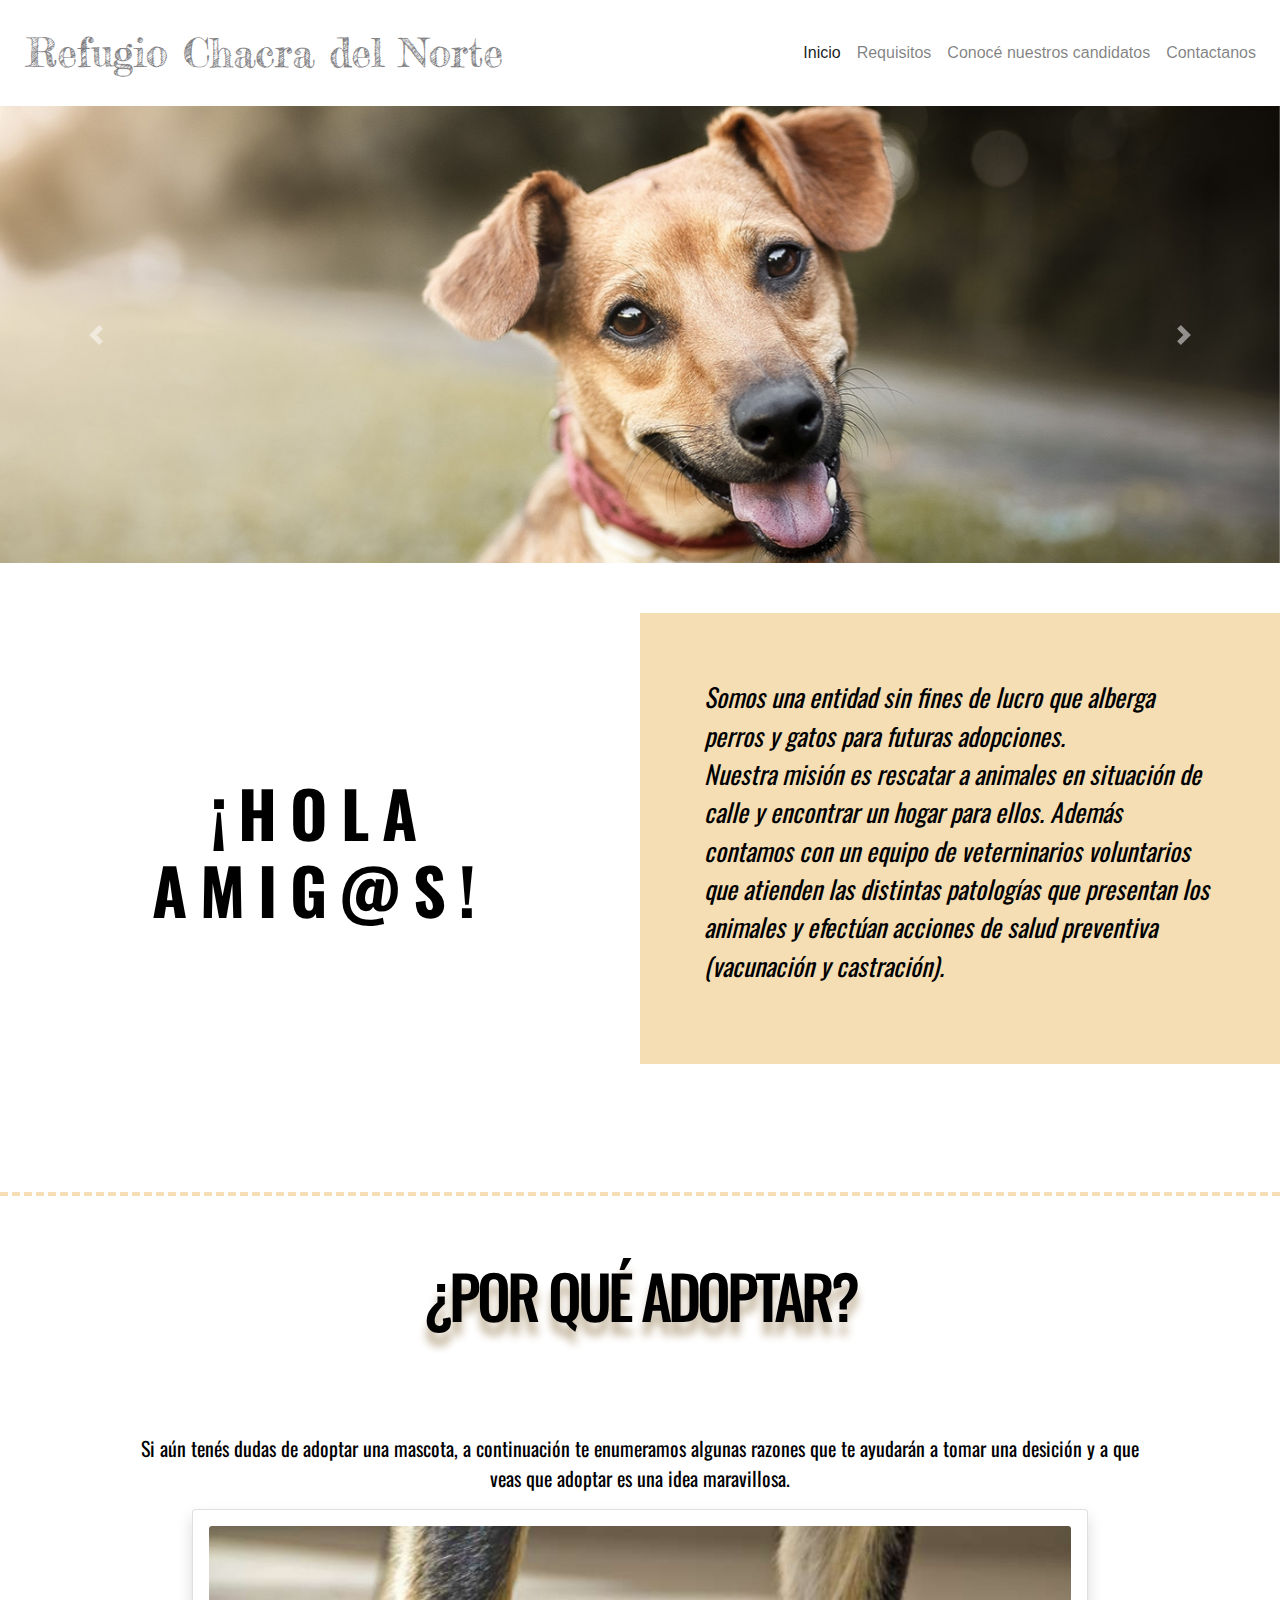
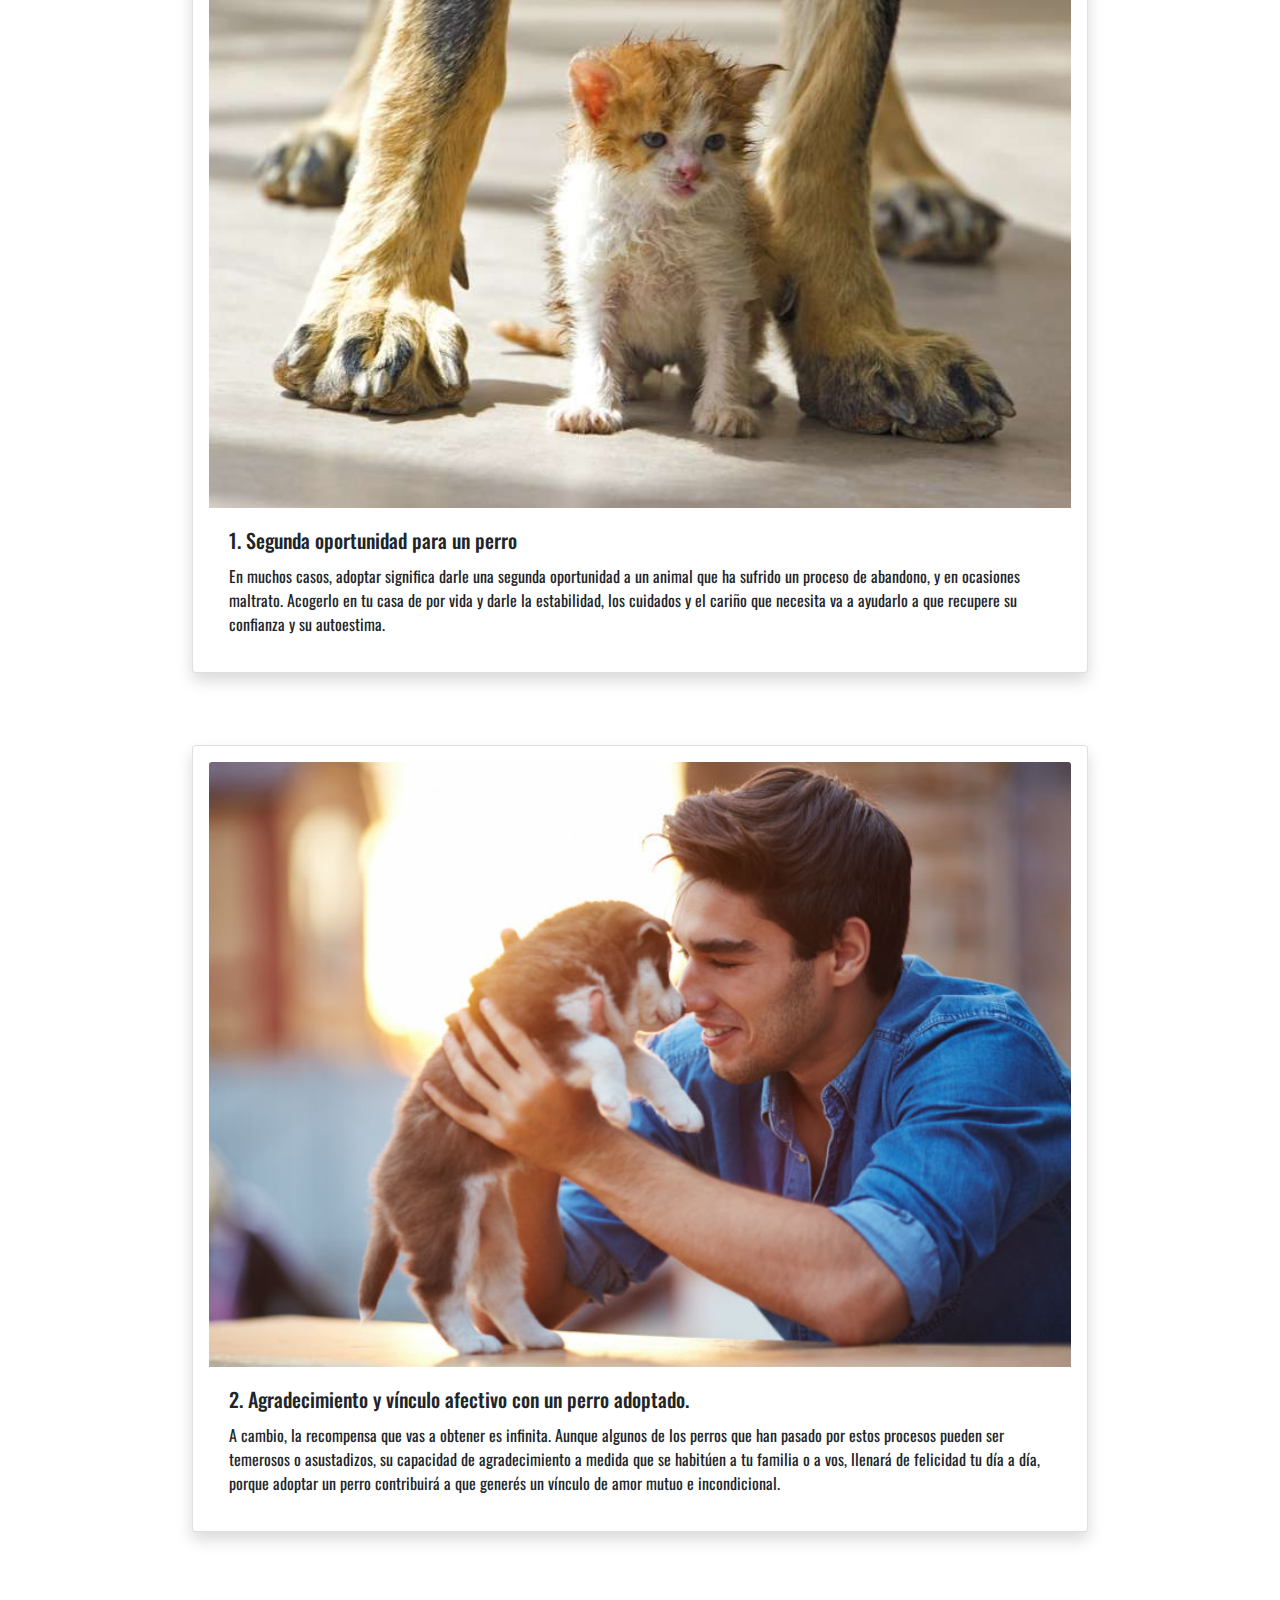
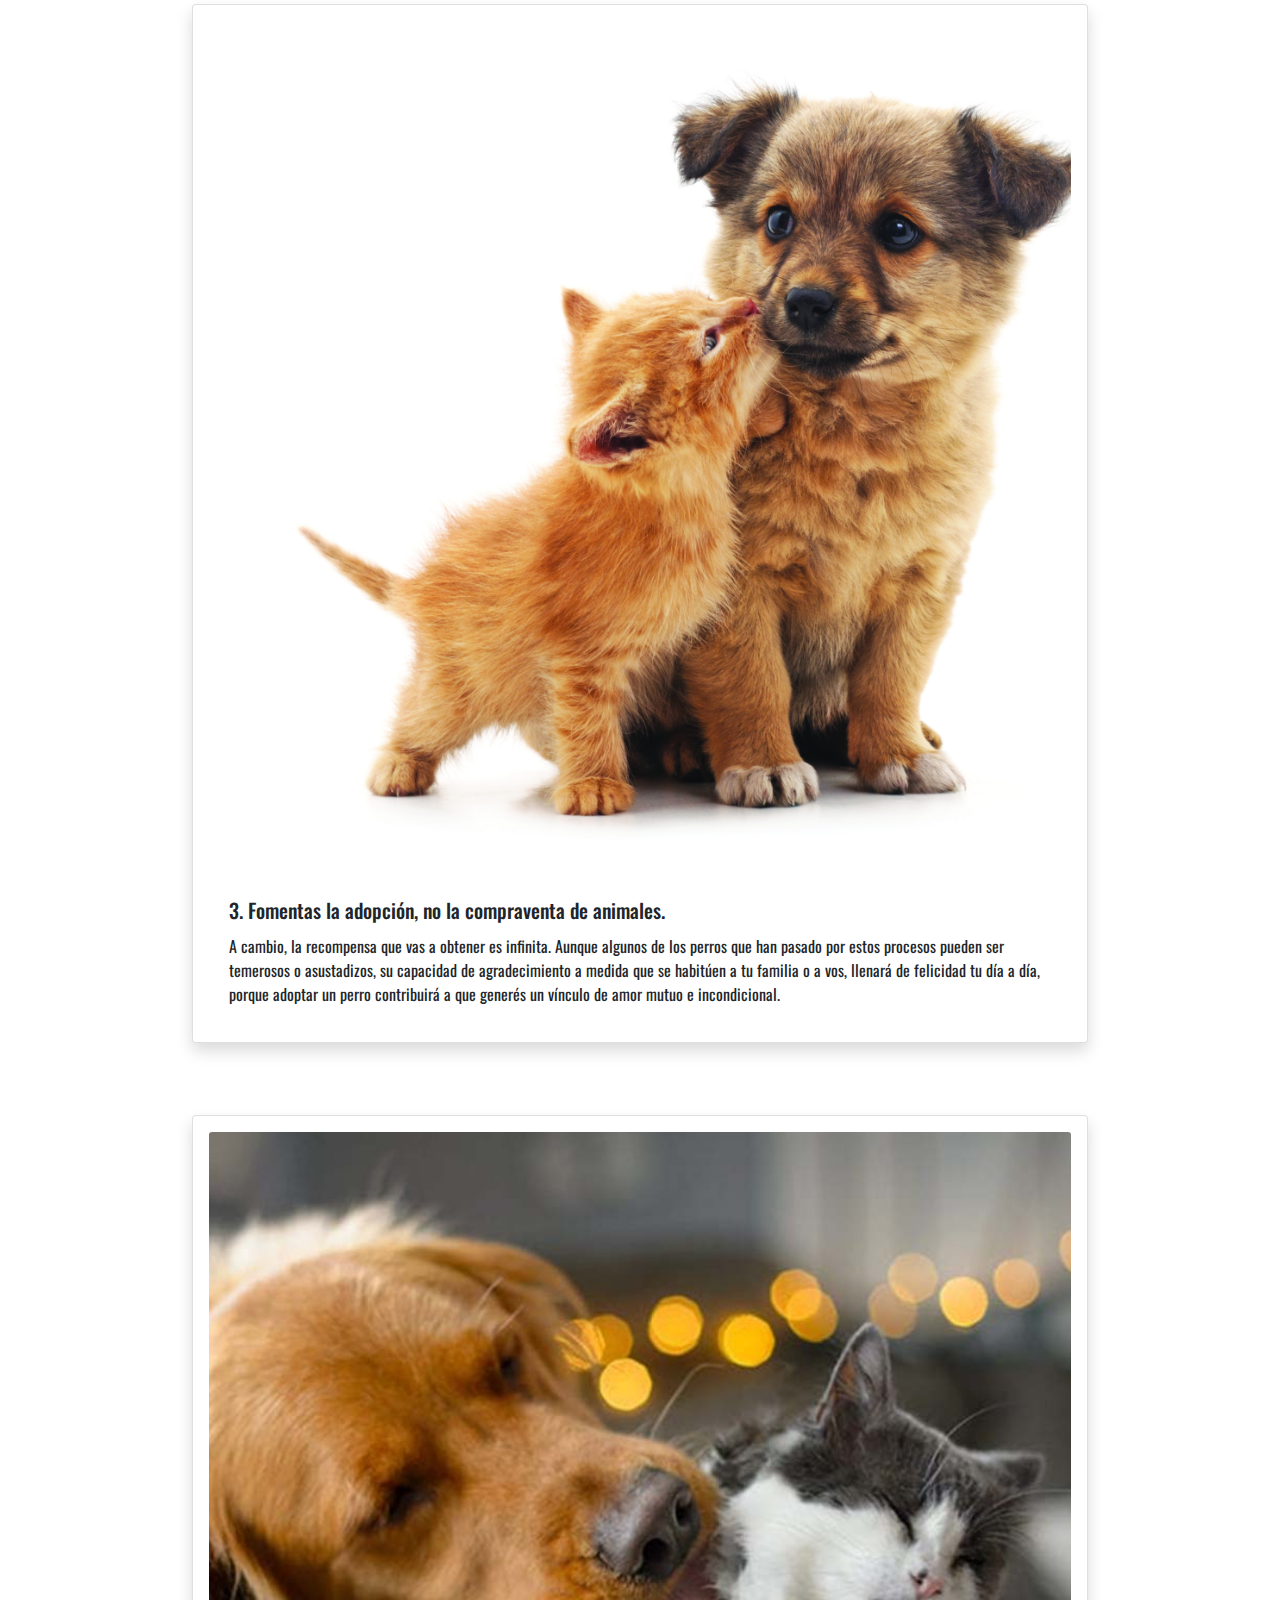
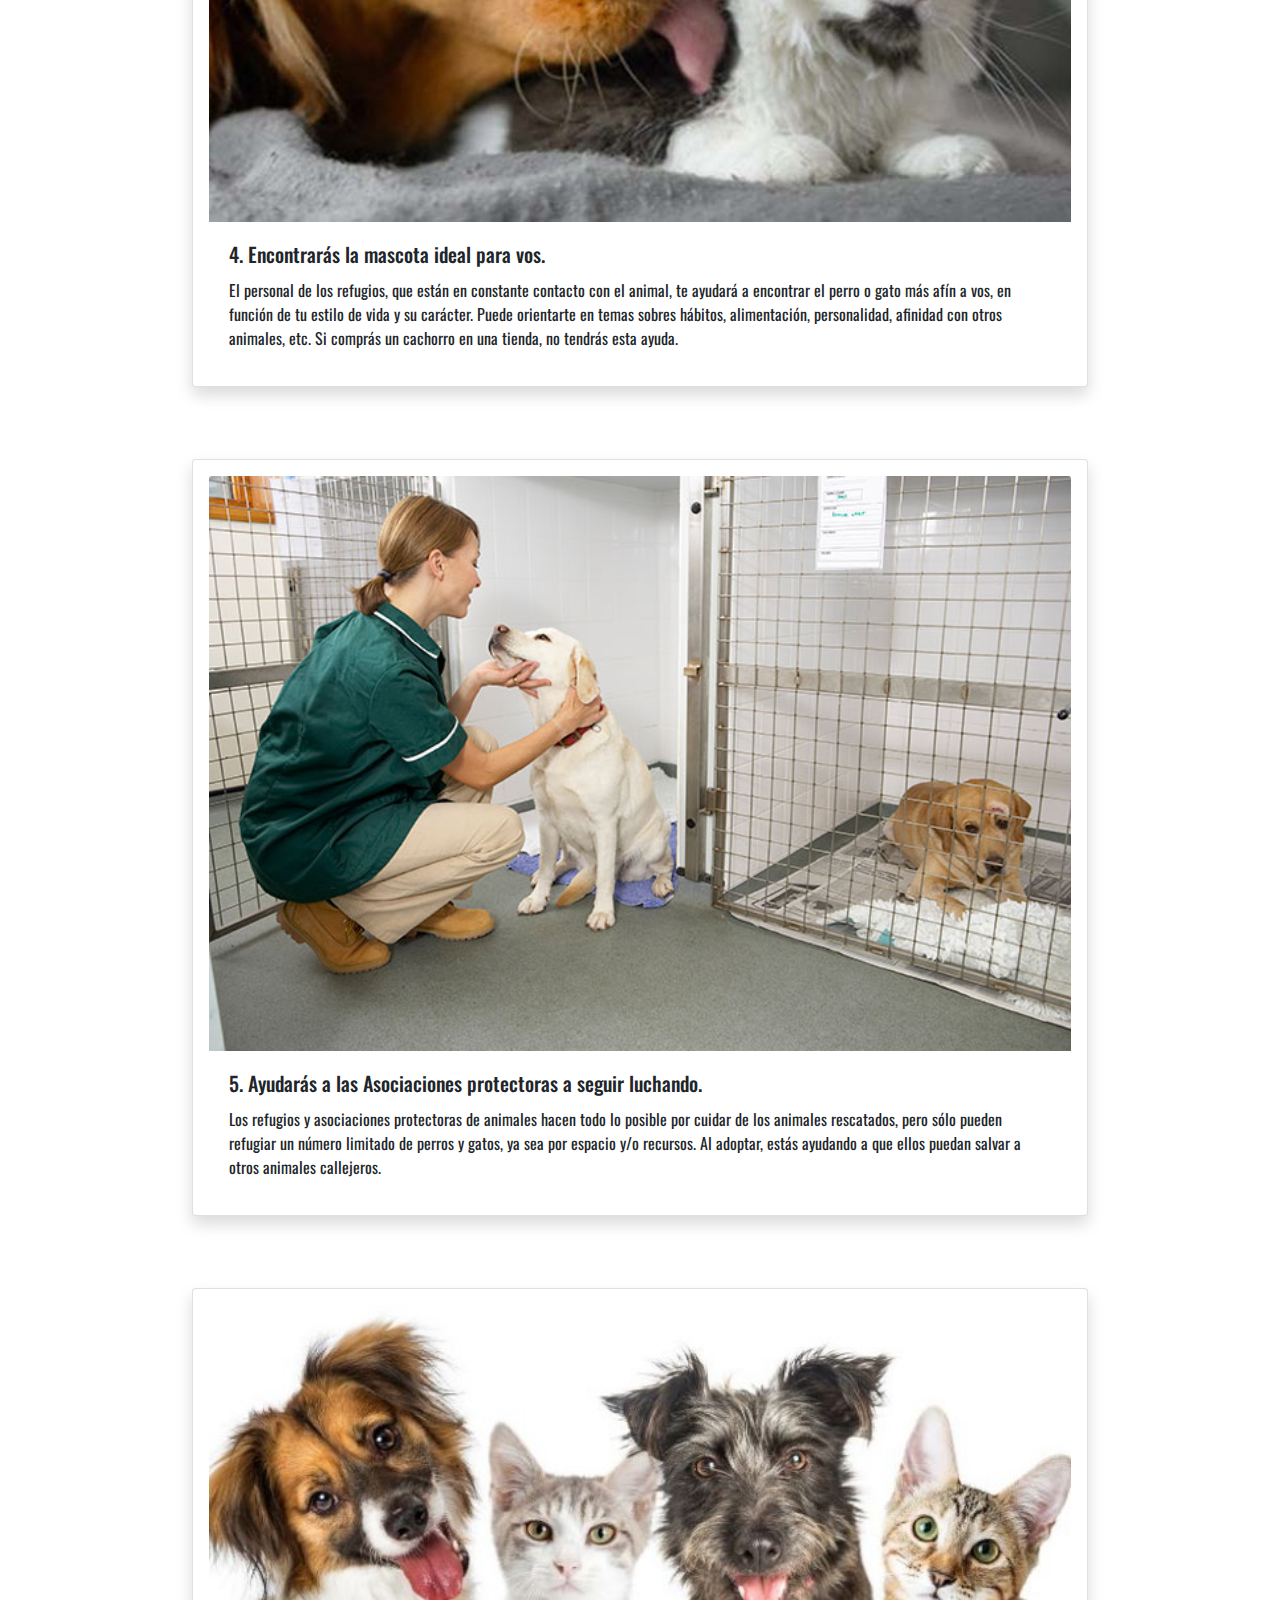
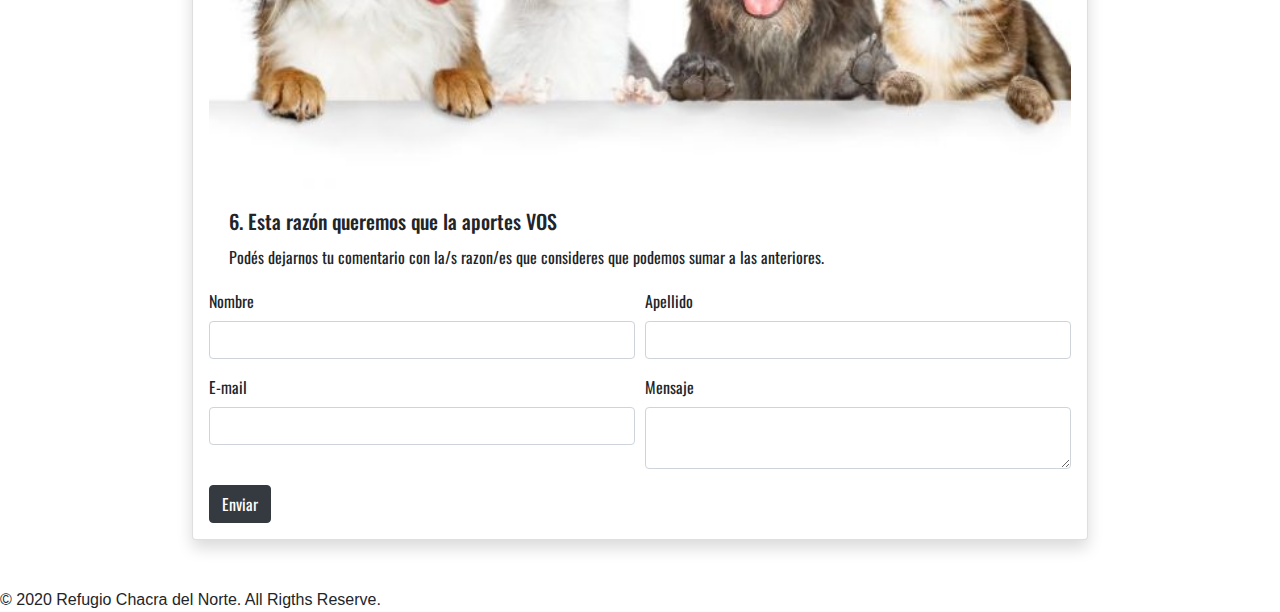
<file: index.html>
<!DOCTYPE html>
<html lang="en">
<head>
    <meta charset="UTF-8">
    <link rel="stylesheet" href="scripts/css/bootstrap.min.css">
    <link rel="stylesheet" href="scripts/css/style.css">
    <link href="https://fonts.googleapis.com/css2?family=Fredericka+the+Great&display=swap" rel="stylesheet">
    <link href="https://fonts.googleapis.com/css2?family=Oswald:wght@400;500;600&display=swap" rel="stylesheet">
    <meta name="viewport" content="width=device-width, initial-scale=1, shrink-to-fit=no">
    <title>Refugio Chacra del Norte</title>
</head>
<body>
<button onclick="topFunction()" id="myBtn" title="Go to top">INICIO</button>
<header>
<nav class="navbar navbar-expand-md navbar-light bg-transparent">
  <a class="navbar-brand" href="#">
    <div class="logoletra"> 
      Refugio Chacra del Norte
    </div>
  </a>
    <button class="navbar-toggler" type="button" data-toggle="collapse" data-target="#navbarInicio" aria-controls="navbarTogglerDemo02" aria-expanded="false" aria-label="Toggle navigation">
      <span class="navbar-toggler-icon"></span>
    </button>
  
    <div class="collapse navbar-collapse" id="navbarInicio">
      <ul class="navbar-nav ml-auto mt-2 mt-lg-0">
        <li class="nav-item active">
          <a class="nav-link" href="index.html">Inicio <span class="sr-only">(current)</span></a>
        </li>
        <li class="nav-item">
          <a class="nav-link" href="Requisitos.html">Requisitos</a>
        </li>
        <li class="nav-item">
            <a class="nav-link" href="Candidatos.html">Conocé nuestros candidatos</a>
        </li>
        <li class="nav-item">
            <a class="nav-link" href="Contactanos.html">Contactanos</a>
        </li>
      </ul>
    </div>
  </nav>
 
  <div id="carouselExampleControls" class="carousel slide" data-ride="carousel">
    <div class="carousel-inner">
      <div class="carousel-item active">
        <picture>
            <source srcset="images/carrusel01_1400x500.jpg" media="(min-width: 769px)">
             <source srcset="images/carrusel01_800x500.jpg" media="(min-width: 577px)">
            <img srcset="images/carrusel01_600x500.jpg" alt="Perro" class="d-block img-fluid">
          </picture>

      </div>
      <div class="carousel-item">
         <picture>
                   <source srcset="images/carrusel02_1400x500.jpg" media="(min-width: 769px)">
                   <source srcset="images/carrusel02_800x500.jpg" media="(min-width: 577px)">
                  <img srcset="images/carrusel02_600x500.jpg" alt="Perro mestizo" class="d-block img-fluid">
         </picture>
      </div>
      <div class="carousel-item">
        <picture>
            <source srcset="images/carrusel03_1400x500.jpg" media="(min-width: 769px)">
             <source srcset="images/carrusel03_800x500.jpg" media="(min-width: 577px)">
            <img srcset="images/carrusel03_600x500.jpg" alt="Gatito" class="d-block img-fluid">
        </picture>
      </div>
      <div class="carousel-item">
        <picture>
            <source srcset="images/carrusel04_1400x500.jpg" media="(min-width: 769px)">
             <source srcset="images/carrusel04_800x500.jpg" media="(min-width: 577px)">
            <img srcset="images/carrusel04_600x500.jpg" alt="Gato" class="d-block img-fluid">
          </picture>
      </div>
    </div>
    <a class="carousel-control-prev" href="#carouselExampleControls" role="button" data-slide="prev">
      <span class="carousel-control-prev-icon" aria-hidden="true"></span>
      <span class="sr-only">Previous</span>
    </a>
    <a class="carousel-control-next" href="#carouselExampleControls" role="button" data-slide="next">
      <span class="carousel-control-next-icon" aria-hidden="true"></span>
      <span class="sr-only">Next</span>
    </a>
  </div>
</header>


  <table class="index">
    <tr>
      <td>
        <h1 class="titulo2">¡Hola <br>Amig@s!</h1>
      </td>
      <td class="saludo"> 
        <p>Somos una entidad sin fines de lucro que alberga perros y gatos para futuras adopciones.
        <br>Nuestra misión es rescatar a animales en situación de calle y encontrar un hogar para ellos. Además contamos con un equipo de veterninarios voluntarios que atienden las distintas patologías que presentan los animales y efectúan acciones de salud preventiva (vacunación y castración).
        </p>
      </td>
    </tr>
  </table>

   <hr class="separador">

  <container>
    <h1><span>¿Por qué adoptar?</span></h1>  
    <p class="parrafo">Si aún tenés dudas de adoptar una mascota, a continuación te enumeramos algunas razones que te ayudarán a tomar una desición y a que veas que adoptar es una idea maravillosa.</p>
    <div class="card shadow p-3 mb-5 bg-white rounded mx-auto fuentetarjeta" style="width: 70%;">
      <img class="card-img-top" src="images/card01.jpg" alt="Perro y gato">
      <div class="card-body">
      <h5 class="card-title">1. Segunda oportunidad para un perro</h5>
      <p class="card-text">En muchos casos, adoptar significa darle una segunda oportunidad a un animal que ha sufrido un proceso de abandono, y en ocasiones maltrato. Acogerlo en tu casa de por vida y darle la estabilidad, los cuidados y el cariño que necesita va a ayudarlo a que recupere su confianza y su autoestima.</p>
    </div>
    </div>
<br>
  <div class="card shadow p-3 mb-5 bg-white rounded mx-auto fuentetarjeta" style="width: 70%;">
    <img class="card-img-top" src="images/card02.jpg" alt="Perro con dueño">
    <div class="card-body">
    <h5 class="card-title">2. Agradecimiento y vínculo afectivo con un perro adoptado.</h5>
    <p class="card-text">A cambio, la recompensa que vas a obtener es infinita. Aunque algunos de los perros que han pasado por estos procesos pueden ser temerosos o asustadizos, su capacidad de agradecimiento a medida que se habitúen a tu familia o a vos, llenará de felicidad tu día a día, porque adoptar un perro contribuirá a que generés un vínculo de amor mutuo e incondicional.</p>
  </div>
  </div>
  <br>
  <div class="card shadow p-3 mb-5 bg-white rounded mx-auto fuentetarjeta" style="width: 70%;">
    <img class="card-img-top" src="images/card03.jpg" alt="Gato y perro">
    <div class="card-body">
    <h5 class="card-title">3. Fomentas la adopción, no la compraventa de animales.</h5>
    <p class="card-text">A cambio, la recompensa que vas a obtener es infinita. Aunque algunos de los perros que han pasado por estos procesos pueden ser temerosos o asustadizos, su capacidad de agradecimiento a medida que se habitúen a tu familia o a vos, llenará de felicidad tu día a día, porque adoptar un perro contribuirá a que generés un vínculo de amor mutuo e incondicional.</p>
  </div>
  </div>
  <br>
  <div class="card shadow p-3 mb-5 bg-white rounded mx-auto fuentetarjeta" style="width: 70%;">
    <img class="card-img-top" src="images/card04.jpg" alt="Amor entre perro y gato">
    <div class="card-body">
    <h5 class="card-title">4. Encontrarás la mascota ideal para vos.</h5>
    <p class="card-text">El personal de los refugios, que están en constante contacto con el animal, te ayudará a encontrar el perro o gato más afín a vos, en función de tu estilo de vida y su carácter. Puede orientarte en temas sobres hábitos, alimentación, personalidad, afinidad con otros animales, etc. Si comprás un cachorro en una tienda, no tendrás esta ayuda.</p>
  </div>
  </div>
  <br>
  <div class="card shadow p-3 mb-5 bg-white rounded mx-auto fuentetarjeta" style="width: 70%;">
    <img class="card-img-top" src="images/card05.jpg" alt="Voluntaria de refugio">
    <div class="card-body">
    <h5 class="card-title">5. Ayudarás a las Asociaciones protectoras a seguir luchando.</h5>
    <p class="card-text">Los refugios y asociaciones protectoras de animales hacen todo lo posible por cuidar de los animales rescatados, pero sólo pueden refugiar un número limitado de perros y gatos, ya sea por espacio y/o recursos. Al adoptar, estás ayudando a que ellos puedan salvar a otros animales callejeros.</p>
  </div>
  </div>
  <br>
  <div class="card shadow p-3 mb-5 bg-white rounded mx-auto fuentetarjeta" style="width: 70%;">
    <img class="card-img-top" src="images/card06.jpg" alt="Comunidad de mascotas">
    <div class="card-body">
    <h5 class="card-title">6. Esta razón queremos que la aportes VOS</h5>
    <p class="card-text">Podés dejarnos tu comentario con la/s razon/es que consideres que podemos sumar a las anteriores.</p>
    </div>


  <div id="alerta" class="alert alert-success" role="alert" style="display: none;">
    Su mensaje ha sido enviado con éxito. ¡Muchas gracias!
    <button type="button" class="close" data-dismiss="alert" aria-label="Close">
      <span aria-hidden="true">&times;</span>
    </button> 
  </div>

    <form id="form" class="needs-validation">
    <div class="form-row">
      <div class="col-md-6 mb-3">
        <label for="validationCustom01">Nombre</label>
        <input type="text" class="form-control" id="validationCustom01" required>
        
      </div>
      <div class="col-md-6 mb-3">
        <label for="validationCustom02">Apellido</label>
        <input type="text" class="form-control" id="validationCustom02" required>
        
      </div>
    </div>
    <div class="form-row">
      <div class="col-md-6 mb-3">
        <label for="validationCustom03">E-mail</label>
        <input type="email" class="form-control" id="validationCustom03" required>
       
      </div>
      <div class="col-md-6 mb-3">
        <label for="validationCustom04">Mensaje</label>
        <textarea class="form-control" id="validationCustom04" required></textarea>
      </div>
    </div>
    <button class="btn btn-dark" type="submit" id="submitBtn">Enviar</button>
    </form>
  </div>
  </container> 

<footer>© 2020 Refugio Chacra del Norte. All Rigths Reserve.</footer>

    <!-- Bootstrap JS -->
    <script src="https://code.jquery.com/jquery-3.5.1.slim.min.js" integrity="sha384-DfXdz2htPH0lsSSs5nCTpuj/zy4C+OGpamoFVy38MVBnE+IbbVYUew+OrCXaRkfj" crossorigin="anonymous"></script>
    <script src="https://cdn.jsdelivr.net/npm/popper.js@1.16.1/dist/umd/popper.min.js" integrity="sha384-9/reFTGAW83EW2RDu2S0VKaIzap3H66lZH81PoYlFhbGU+6BZp6G7niu735Sk7lN" crossorigin="anonymous"></script>
    <script src="https://stackpath.bootstrapcdn.com/bootstrap/4.5.2/js/bootstrap.min.js" integrity="sha384-B4gt1jrGC7Jh4AgTPSdUtOBvfO8shuf57BaghqFfPlYxofvL8/KUEfYiJOMMV+rV" crossorigin="anonymous"></script>
</body>
</html>

<script>
 (function() {
  'use strict';
  window.addEventListener('load', function() {
    e.preventDefault();
    var forms = document.getElementsByClassName('needs-validation');
    var validation = Array.prototype.filter.call(forms, function(form) {
      form.addEventListener('submit', function(event) {
        if (form.checkValidity() === false) {
          event.preventDefault();
          event.stopPropagation();
         
        }
        form.classList.add('was-validated');
      }, false);
    });
  }, false);
})();

var mybutton = document.getElementById("myBtn");

window.onscroll = function() {scrollFunction()};

function scrollFunction() {
  if (document.body.scrollTop > 20 || document.documentElement.scrollTop > 20) {
    mybutton.style.display = "block";
  } else {
    mybutton.style.display = "none";
  }
}

function topFunction() {
  document.body.scrollTop = 0;
  document.documentElement.scrollTop = 0;
}
$('#form').submit(function(e) {
  e.preventDefault();
$('#alerta').show();

});
</script>
</file>
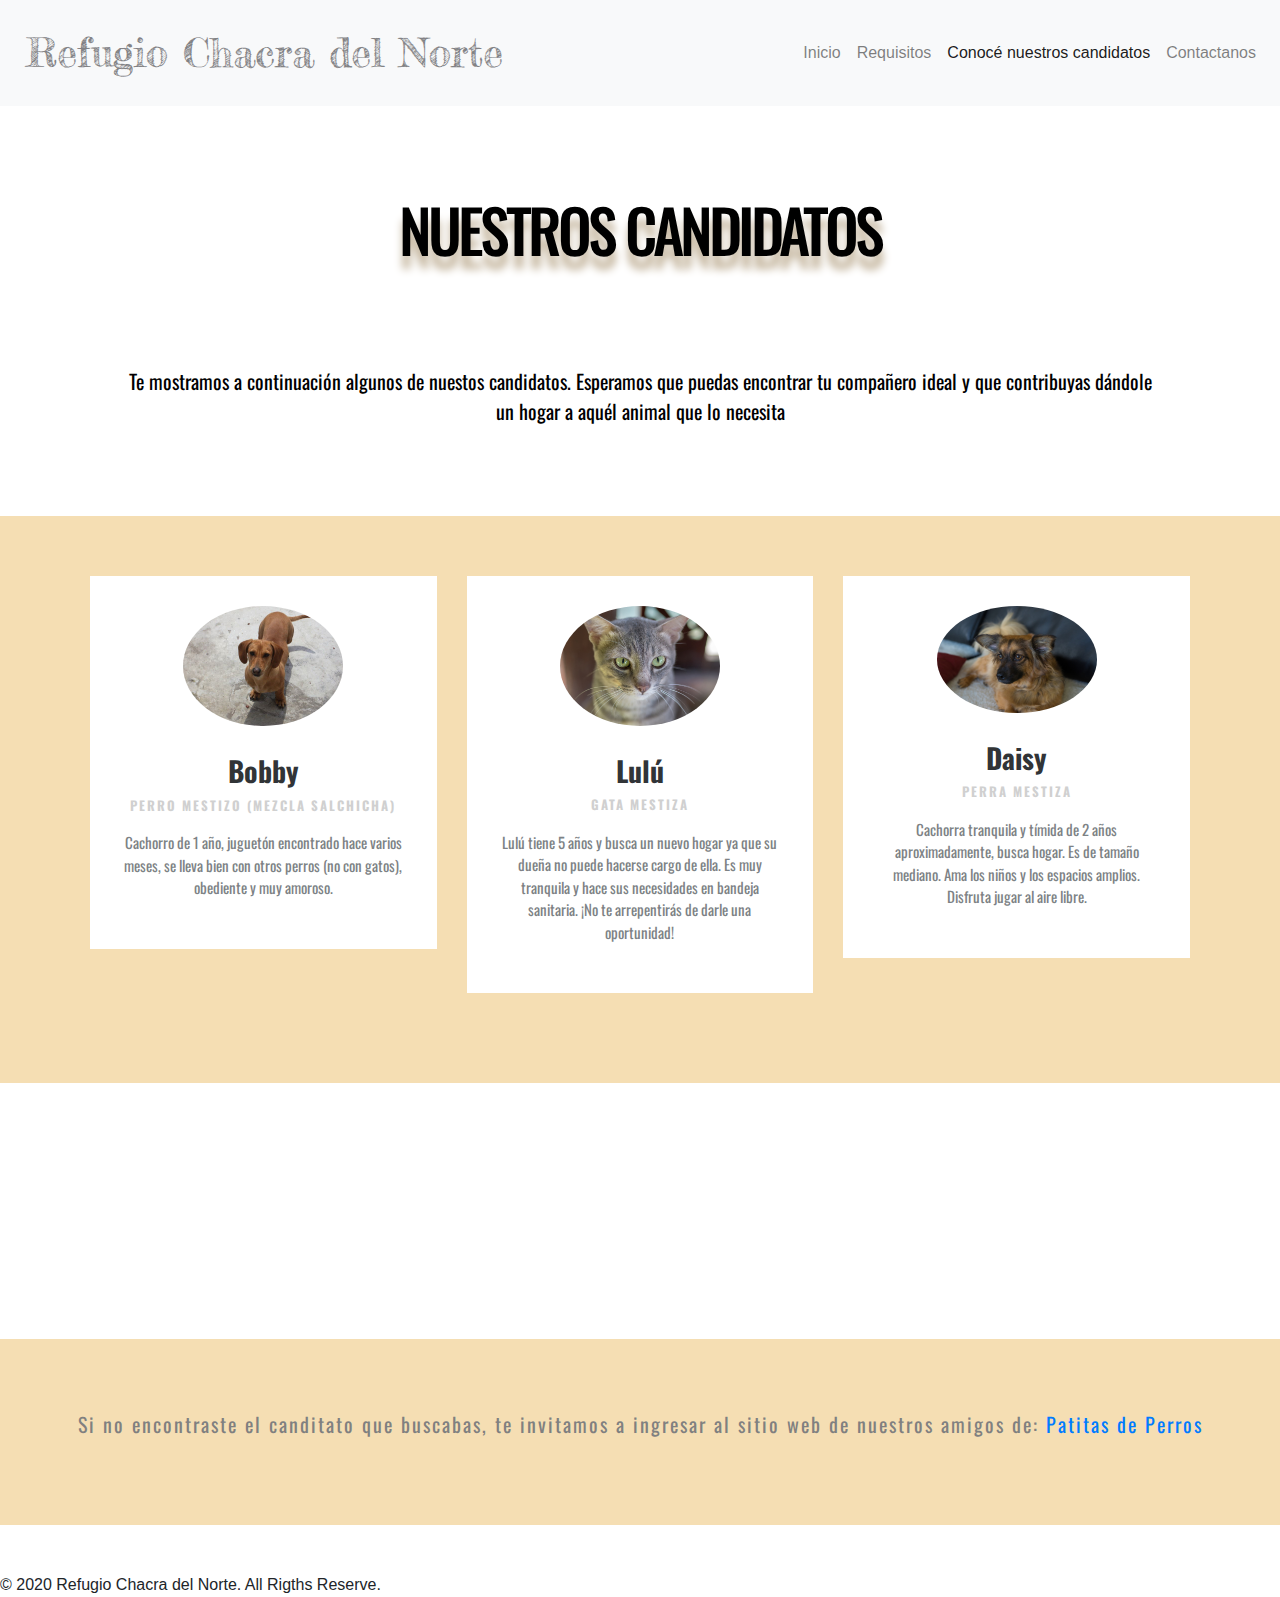
<file: Candidatos.html>
<!DOCTYPE html>
<html lang="en">
<head>
    <meta charset="UTF-8">
    <link rel="stylesheet" href="scripts/css/bootstrap.min.css">
    <link rel="stylesheet" href="scripts/css/style.css">
    <link href="https://fonts.googleapis.com/css2?family=Fredericka+the+Great&display=swap" rel="stylesheet">
    <link href="https://fonts.googleapis.com/css2?family=Oswald:wght@400;500;600&display=swap" rel="stylesheet">
    <meta name="viewport" content="width=device-width, initial-scale=1, shrink-to-fit=no">
    <title>Candidatos</title>
</head>
<body>
  <nav class="navbar navbar-expand-md navbar-light bg-light">
    <a class="navbar-brand" href="#">
     <div class="logoletra"> 
       Refugio Chacra del Norte
    </div>
    </a>
    <button class="navbar-toggler" type="button" data-toggle="collapse" data-target="#navbarInicio" aria-controls="navbarTogglerDemo02" aria-expanded="false" aria-label="Toggle navigation">
      <span class="navbar-toggler-icon"></span>
    </button>
  
    <div class="collapse navbar-collapse" id="navbarInicio">
      <ul class="navbar-nav ml-auto mt-2 mt-lg-0">
        <li class="nav-item">
          <a class="nav-link" href="index.html">Inicio</a>
        </li>
        <li class="nav-item">
          <a class="nav-link" href="Requisitos.html">Requisitos</a>
        </li>
        <li class="nav-item">
            <a class="nav-link active" href="Candidatos.html">Conocé nuestros candidatos<span class="sr-only">(current)</span></a>
        </li>
        <li class="nav-item">
            <a class="nav-link" href="Contactanos.html">Contactanos</a>
        </li>
      </ul>
    </div>
    </nav>
        <br>
        <h1><span>Nuestros Candidatos</span></h1>  
      <p class="parrafo">Te mostramos a continuación algunos de nuestos candidatos. Esperamos que puedas encontrar tu compañero ideal y que contribuyas dándole un hogar a aquél animal que lo necesita</p>
    

      <div class="team-boxed">
        <div class="container">
            
            <div class="row people">
                <div class="col-md-6 col-lg-4 item">
                    <div class="box"><img class="rounded-circle" src="images/Bobby_perro_mestizo.jpg" alt="Perro mestizo salchicha">
                        <h3 class="name">Bobby</h3>
                        <p class="title">Perro mestizo (mezcla salchicha)</p>
                        <p class="description">Cachorro de 1 año, juguetón encontrado hace varios meses, se lleva bien con otros perros (no con gatos), obediente y muy amoroso.</p>
                        
                    </div>
                </div>
                <div class="col-md-6 col-lg-4 item">
                    <div class="box"><img class="rounded-circle" src="images/Lulú_gata_mestiza.jpg" alt="Gata mestiza">
                        <h3 class="name">Lulú</h3>
                        <p class="title">Gata mestiza</p>
                        <p class="description">Lulú tiene 5 años y busca un nuevo hogar ya que su dueña no puede hacerse cargo de ella. Es muy tranquila y hace sus necesidades en bandeja sanitaria. ¡No te arrepentirás de darle una oportunidad!</p>
                        
                    </div>
                </div>
                <div class="col-md-6 col-lg-4 item">
                    <div class="box"><img class="rounded-circle" src="images/Daisy_perra_mestiza.jpg" alt="Perra mestiza">
                        <h3 class="name">Daisy</h3>
                        <p class="title">Perra mestiza</p>
                        <p class="description">Cachorra tranquila y tímida de 2 años aproximadamente, busca hogar. Es de tamaño mediano. Ama los niños y los espacios amplios. Disfruta jugar al aire libre.</p>
                        
                    </div>
                </div>
            </div>
        </div>
    </div>
  




       

        <aside>
     
           <p>Si no encontraste el canditato que buscabas, te invitamos a ingresar al sitio web de nuestros amigos de:
          <a href="http://www.patitasdeperros.com/">Patitas de Perros</a></p>
          </aside>
    
        <!-- Bootstrap JS -->
    <script src="https://code.jquery.com/jquery-3.5.1.slim.min.js" integrity="sha384-DfXdz2htPH0lsSSs5nCTpuj/zy4C+OGpamoFVy38MVBnE+IbbVYUew+OrCXaRkfj" crossorigin="anonymous"></script>
    <script src="https://cdn.jsdelivr.net/npm/popper.js@1.16.1/dist/umd/popper.min.js" integrity="sha384-9/reFTGAW83EW2RDu2S0VKaIzap3H66lZH81PoYlFhbGU+6BZp6G7niu735Sk7lN" crossorigin="anonymous"></script>
    <script src="https://stackpath.bootstrapcdn.com/bootstrap/4.5.2/js/bootstrap.min.js" integrity="sha384-B4gt1jrGC7Jh4AgTPSdUtOBvfO8shuf57BaghqFfPlYxofvL8/KUEfYiJOMMV+rV" crossorigin="anonymous"></script>

    <script src="https://cdnjs.cloudflare.com/ajax/libs/jquery/3.2.1/jquery.min.js"></script>
    <script src="https://cdnjs.cloudflare.com/ajax/libs/twitter-bootstrap/4.1.3/js/bootstrap.bundle.min.js"></script>

    <br>
    <br>
    <footer>
      © 2020 Refugio Chacra del Norte. All Rigths Reserve.
    </footer>

  </body>
</html>
</file>
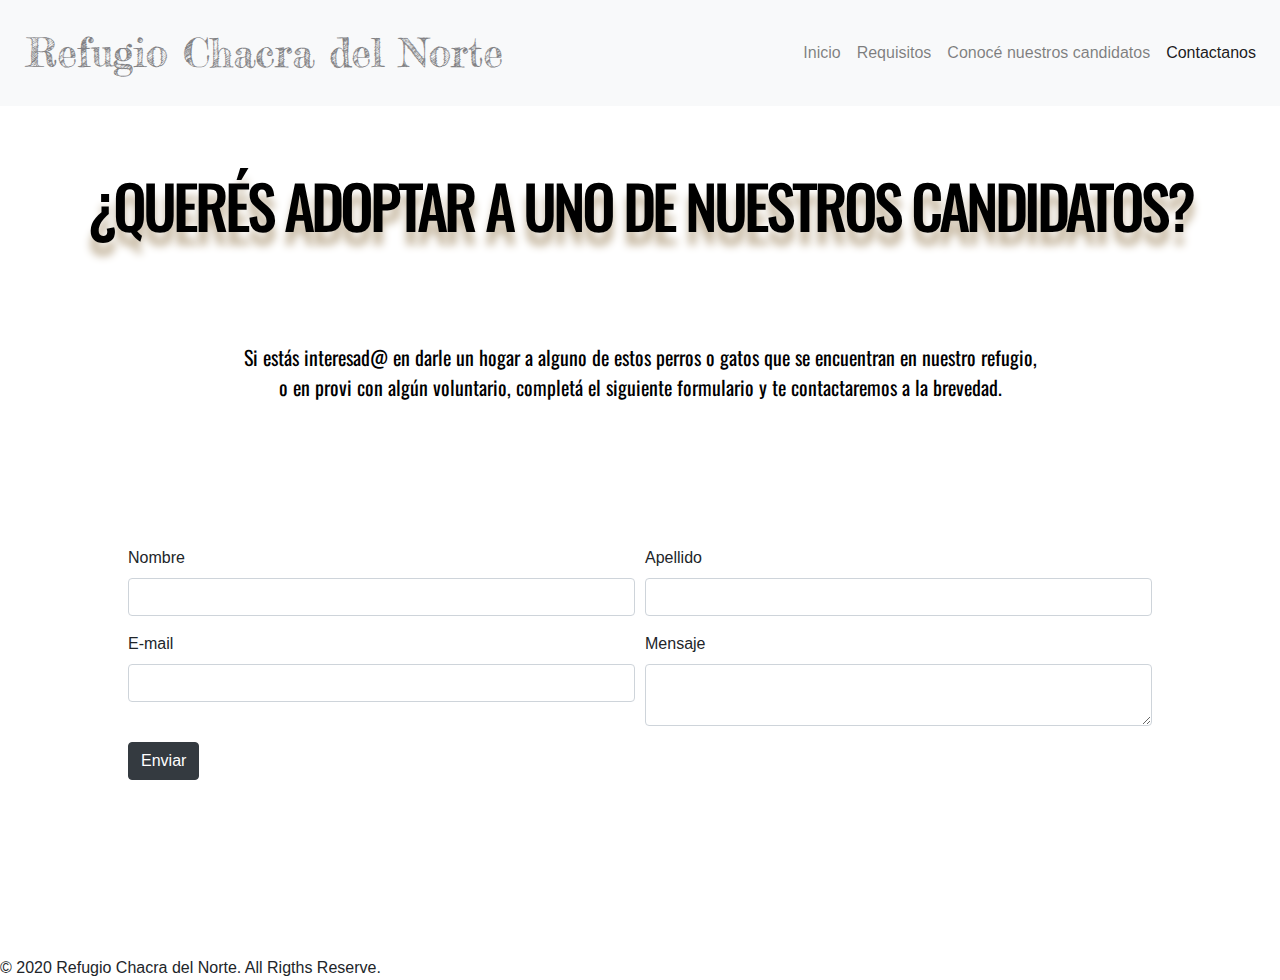
<file: Contactanos.html>
<!DOCTYPE html>
<html lang="en">
<head>
    <meta charset="UTF-8">
    <link rel="stylesheet" href="scripts/css/bootstrap.min.css">
    <link rel="stylesheet" href="scripts/css/style.css">
    <link href="https://fonts.googleapis.com/css2?family=Fredericka+the+Great&display=swap" rel="stylesheet">
    <link href="https://fonts.googleapis.com/css2?family=Oswald:wght@400;500;600&display=swap" rel="stylesheet">
    <meta name="viewport" content="width=device-width, initial-scale=1, shrink-to-fit=no">
    <title>Contactanos</title>
</head>
<body>
<header>
  <nav class="navbar navbar-expand-md navbar-light bg-light">
  <a class="navbar-brand" href="#">
    <div class="logoletra"> Refugio Chacra del Norte
    </div>
  </a>
    <button class="navbar-toggler" type="button" data-toggle="collapse" data-target="#navbarInicio" aria-controls="navbarTogglerDemo02" aria-expanded="false" aria-label="Toggle navigation">
      <span class="navbar-toggler-icon"></span>
    </button>
    
  <div class="collapse navbar-collapse" id="navbarInicio">
    <ul class="navbar-nav ml-auto mt-2 mt-lg-0">
      <li class="nav-item">
        <a class="nav-link" href="index.html">Inicio</a>
      </li>
      <li class="nav-item">
        <a class="nav-link" href="Requisitos.html">Requisitos</a>
      </li>
      <li class="nav-item">
        <a class="nav-link" href="Candidatos.html">Conocé nuestros candidatos</a>
      </li>
      <li class="nav-item">
        <a class="nav-link active" href="Contactanos.html">Contactanos <span class="sr-only">(current)</span></a>
      </li>
    </ul>
  </div>
  </nav>
</header>

<container>
<h1><span>¿Querés adoptar a uno de nuestros candidatos?</span></h1>  
  <p class="parrafo">Si estás interesad@ en darle un hogar a alguno de estos perros o gatos que se encuentran en nuestro refugio,<br>
    o en provi con algún voluntario, completá el siguiente formulario y te contactaremos a la brevedad.</p>
</container>

<div style="padding: 10%;">
  <div id="alerta" class="alert alert-success" role="alert" style="display: none;">
    Tu formulario ha sido enviado con éxito. ¡Muchas gracias!
    <button type="button" class="close" data-dismiss="alert" aria-label="Close">
      <span aria-hidden="true">&times;</span>
    </button> 
  </div>

  <form id="form" class="needs-validation">
    <div class="form-row">
      <div class="col-md-6 mb-3">
          <label for="validationCustom01">Nombre</label>
            <input type="text" class="form-control" id="validationCustom01" required>
        </div>
      <div class="col-md-6 mb-3">
          <label for="validationCustom02">Apellido</label>
            <input type="text" class="form-control" id="validationCustom02" required>
      </div>
    </div>
    <div class="form-row">
      <div class="col-md-6 mb-3">
        <label for="validationCustom03">E-mail</label>
          <input type="email" class="form-control" id="validationCustom03" required>
      </div>
      <div class="col-md-6 mb-3">
        <label for="validationCustom04">Mensaje</label>
        <textarea class="form-control" id="validationCustom04" required></textarea>
      </div>
    </div>
    <button class="btn btn-dark" type="submit">Enviar</button>
  </form>
</div>
        
       

<br>
<br>
<footer>
  © 2020 Refugio Chacra del Norte. All Rigths Reserve.
</footer>

 <!-- Bootstrap JS -->
 <script src="https://code.jquery.com/jquery-3.5.1.slim.min.js" integrity="sha384-DfXdz2htPH0lsSSs5nCTpuj/zy4C+OGpamoFVy38MVBnE+IbbVYUew+OrCXaRkfj" crossorigin="anonymous"></script>
 <script src="https://cdn.jsdelivr.net/npm/popper.js@1.16.1/dist/umd/popper.min.js" integrity="sha384-9/reFTGAW83EW2RDu2S0VKaIzap3H66lZH81PoYlFhbGU+6BZp6G7niu735Sk7lN" crossorigin="anonymous"></script>
 <script src="https://stackpath.bootstrapcdn.com/bootstrap/4.5.2/js/bootstrap.min.js" integrity="sha384-B4gt1jrGC7Jh4AgTPSdUtOBvfO8shuf57BaghqFfPlYxofvL8/KUEfYiJOMMV+rV" crossorigin="anonymous"></script>

</body>
</html>

<script>
  
$('#form').submit(function(e) {
  e.preventDefault();
  $('#alerta').show();
});

</script>
</file>
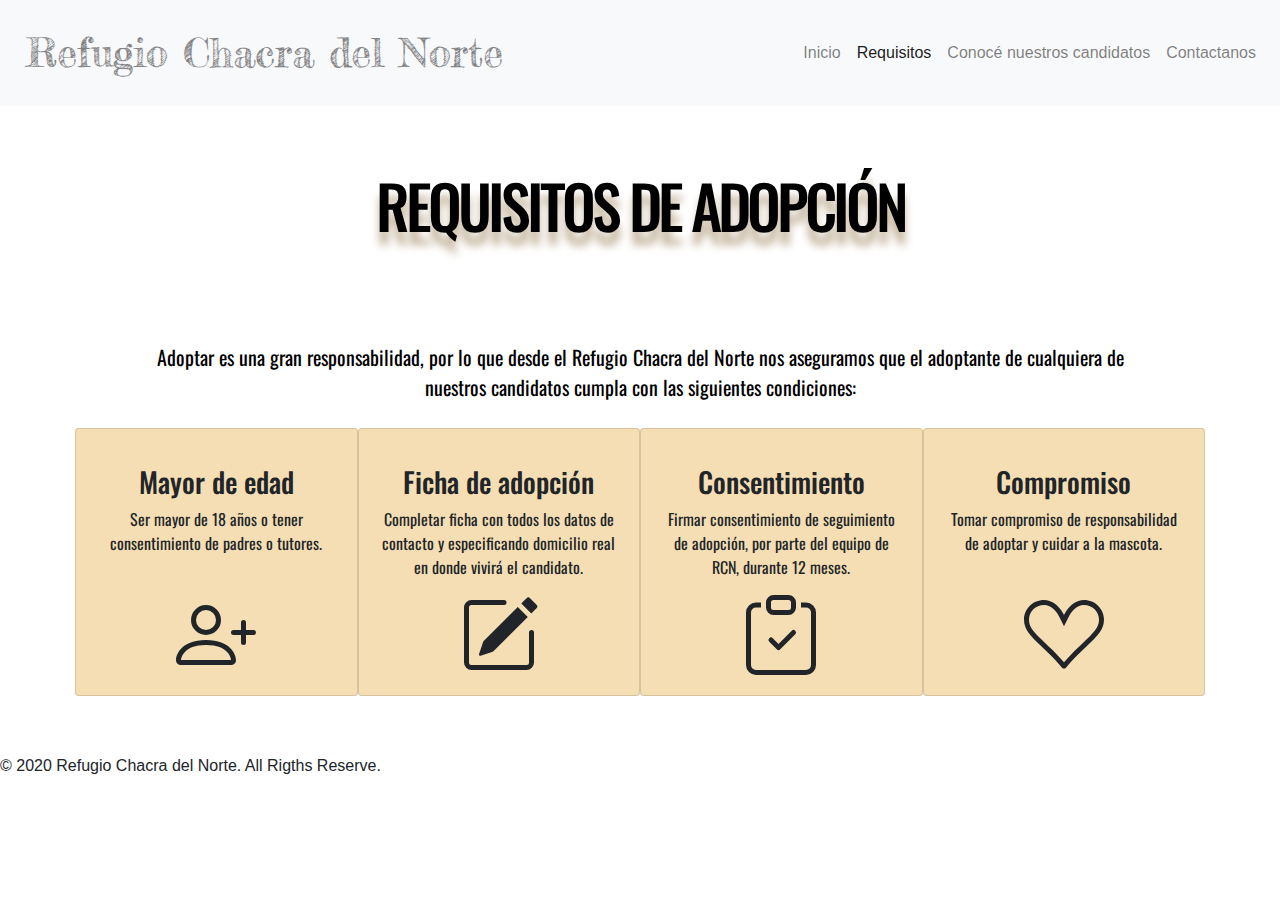
<file: Requisitos.html>
<!DOCTYPE html>
<html lang="en">
<head>
    <meta charset="UTF-8">
    <link rel="stylesheet" href="scripts/css/bootstrap.min.css">
    <link rel="stylesheet" href="scripts/css/style.css">
    <link href="https://fonts.googleapis.com/css2?family=Fredericka+the+Great&display=swap" rel="stylesheet">
    <link href="https://fonts.googleapis.com/css2?family=Oswald:wght@400;500;600&display=swap" rel="stylesheet">
    <meta name="viewport" content="width=device-width, initial-scale=1, shrink-to-fit=no">
    <title>Requisitos</title>  
</head>
<body>
  <header>
  <nav class="navbar navbar-expand-md navbar-light bg-light">
    <a class="navbar-brand" href="#">
     <div class="logoletra"> 
       Refugio Chacra del Norte
    </div>
    </a>
    <button class="navbar-toggler" type="button" data-toggle="collapse" data-target="#navbarInicio" aria-controls="navbarTogglerDemo02" aria-expanded="false" aria-label="Toggle navigation">
      <span class="navbar-toggler-icon"></span>
    </button>
  
    <div class="collapse navbar-collapse" id="navbarInicio">
      <ul class="navbar-nav ml-auto mt-2 mt-lg-0">
        <li class="nav-item">
          <a class="nav-link" href="index.html">Inicio</a>
        </li>
        <li class="nav-item active">
          <a class="nav-link" href="Requisitos.html">Requisitos<span class="sr-only">(current)</span></a>
        </li>
        <li class="nav-item">
          <a class="nav-link" href="Candidatos.html">Conocé nuestros candidatos</a>
        </li>
        <li class="nav-item">
          <a class="nav-link" href="Contactanos.html">Contactanos</a>
        </li>
      </ul>
    </div>
    </nav>
  </header>
    
    <h1><span>Requisitos de Adopción</span></h1>  
      <p class="parrafo">Adoptar es una gran responsabilidad, por lo que desde el Refugio Chacra del Norte
        nos aseguramos que el adoptante de cualquiera de nuestros candidatos cumpla con las siguientes condiciones:</p>

        <div class="container">
          <div class="card-deck">
            <div class="card bg-custom mx-auto">
              <div class="card-body text-center">
                <p class="card-text"></p>
                <h3>Mayor de edad</h3>
                  <p>Ser mayor de 18 años o tener consentimiento de padres o tutores.</p>
                  <br>
                  <svg width="5em" height="5em" viewBox="0 0 16 16" class="bi bi-person-plus" fill="currentColor" xmlns="http://www.w3.org/2000/svg">
                    <path fill-rule="evenodd" d="M8 5a2 2 0 1 1-4 0 2 2 0 0 1 4 0zM6 8a3 3 0 1 0 0-6 3 3 0 0 0 0 6zm6 5c0 1-1 1-1 1H1s-1 0-1-1 1-4 6-4 6 3 6 4zm-1-.004c-.001-.246-.154-.986-.832-1.664C9.516 10.68 8.289 10 6 10c-2.29 0-3.516.68-4.168 1.332-.678.678-.83 1.418-.832 1.664h10zM13.5 5a.5.5 0 0 1 .5.5V7h1.5a.5.5 0 0 1 0 1H14v1.5a.5.5 0 0 1-1 0V8h-1.5a.5.5 0 0 1 0-1H13V5.5a.5.5 0 0 1 .5-.5z"/>
                  </svg>
              </div>
            </div>
            <div class="card bg-custom mx-auto">
              <div class="card-body text-center">
                <p class="card-text">
                <h3>Ficha de adopción</h3>
                  <p>Completar ficha con todos los datos de contacto y especificando domicilio real en donde vivirá el candidato.</p>
                  <svg width="5em" height="5em" viewBox="0 0 16 16" class="bi bi-pencil-square" fill="currentColor" xmlns="http://www.w3.org/2000/svg">
                    <path d="M15.502 1.94a.5.5 0 0 1 0 .706L14.459 3.69l-2-2L13.502.646a.5.5 0 0 1 .707 0l1.293 1.293zm-1.75 2.456l-2-2L4.939 9.21a.5.5 0 0 0-.121.196l-.805 2.414a.25.25 0 0 0 .316.316l2.414-.805a.5.5 0 0 0 .196-.12l6.813-6.814z"/>
                    <path fill-rule="evenodd" d="M1 13.5A1.5 1.5 0 0 0 2.5 15h11a1.5 1.5 0 0 0 1.5-1.5v-6a.5.5 0 0 0-1 0v6a.5.5 0 0 1-.5.5h-11a.5.5 0 0 1-.5-.5v-11a.5.5 0 0 1 .5-.5H9a.5.5 0 0 0 0-1H2.5A1.5 1.5 0 0 0 1 2.5v11z"/>
                  </svg>
              </div>
            </div>
            <div class="card bg-custom mx-auto">
              <div class="card-body text-center">
                <p class="card-text"></p>
                <h3>Consentimiento</h3>
                <p>Firmar consentimiento de seguimiento de adopción, por parte del equipo de RCN, durante 12 meses.</p>
                  <svg width="5em" height="5em" viewBox="0 0 16 16" class="bi bi-clipboard-check" fill="currentColor" xmlns="http://www.w3.org/2000/svg">
                    <path fill-rule="evenodd" d="M4 1.5H3a2 2 0 0 0-2 2V14a2 2 0 0 0 2 2h10a2 2 0 0 0 2-2V3.5a2 2 0 0 0-2-2h-1v1h1a1 1 0 0 1 1 1V14a1 1 0 0 1-1 1H3a1 1 0 0 1-1-1V3.5a1 1 0 0 1 1-1h1v-1z"/>
                    <path fill-rule="evenodd" d="M9.5 1h-3a.5.5 0 0 0-.5.5v1a.5.5 0 0 0 .5.5h3a.5.5 0 0 0 .5-.5v-1a.5.5 0 0 0-.5-.5zm-3-1A1.5 1.5 0 0 0 5 1.5v1A1.5 1.5 0 0 0 6.5 4h3A1.5 1.5 0 0 0 11 2.5v-1A1.5 1.5 0 0 0 9.5 0h-3zm4.354 7.146a.5.5 0 0 1 0 .708l-3 3a.5.5 0 0 1-.708 0l-1.5-1.5a.5.5 0 1 1 .708-.708L7.5 9.793l2.646-2.647a.5.5 0 0 1 .708 0z"/>
                  </svg>
              </div>
            </div>
            <div class="card bg-custom mx-auto">
              <div class="card-body text-center">
                <p class="card-text"></p>
                <h3>Compromiso</h3>
                  <p>Tomar compromiso de responsabilidad de adoptar y cuidar a la mascota.</p>
                  <br>
                  <svg width="5em" height="5em" viewBox="0 0 16 16" class="bi bi-suit-heart" fill="currentColor" xmlns="http://www.w3.org/2000/svg">
                    <path fill-rule="evenodd" d="M8 6.236l.894-1.789c.222-.443.607-1.08 1.152-1.595C10.582 2.345 11.224 2 12 2c1.676 0 3 1.326 3 2.92 0 1.211-.554 2.066-1.868 3.37-.337.334-.721.695-1.146 1.093C10.878 10.423 9.5 11.717 8 13.447c-1.5-1.73-2.878-3.024-3.986-4.064-.425-.398-.81-.76-1.146-1.093C1.554 6.986 1 6.131 1 4.92 1 3.326 2.324 2 4 2c.776 0 1.418.345 1.954.852.545.515.93 1.152 1.152 1.595L8 6.236zm.392 8.292a.513.513 0 0 1-.784 0c-1.601-1.902-3.05-3.262-4.243-4.381C1.3 8.208 0 6.989 0 4.92 0 2.755 1.79 1 4 1c1.6 0 2.719 1.05 3.404 2.008.26.365.458.716.596.992a7.55 7.55 0 0 1 .596-.992C9.281 2.049 10.4 1 12 1c2.21 0 4 1.755 4 3.92 0 2.069-1.3 3.288-3.365 5.227-1.193 1.12-2.642 2.48-4.243 4.38z"/>
                  </svg>
              </div>
            </div>  
          </div>
        </div>
    <br>
    <br>
    <footer>© 2020 Refugio Chacra del Norte. All Rigths Reserve.</footer>

    <!-- Bootstrap JS -->
    <script src="https://code.jquery.com/jquery-3.5.1.slim.min.js" integrity="sha384-DfXdz2htPH0lsSSs5nCTpuj/zy4C+OGpamoFVy38MVBnE+IbbVYUew+OrCXaRkfj" crossorigin="anonymous"></script>
    <script src="https://cdn.jsdelivr.net/npm/popper.js@1.16.1/dist/umd/popper.min.js" integrity="sha384-9/reFTGAW83EW2RDu2S0VKaIzap3H66lZH81PoYlFhbGU+6BZp6G7niu735Sk7lN" crossorigin="anonymous"></script>
    <script src="https://stackpath.bootstrapcdn.com/bootstrap/4.5.2/js/bootstrap.min.js" integrity="sha384-B4gt1jrGC7Jh4AgTPSdUtOBvfO8shuf57BaghqFfPlYxofvL8/KUEfYiJOMMV+rV" crossorigin="anonymous"></script>

</body>
</html>
</file>
<file: scripts/css/style.css>
#myBtn {
  display: none;
  position: fixed;
  bottom: 20px;
  right: 30px;
  z-index: 99;
  font-size: 20px;
  border: none;
  outline: none;
  background-color: wheat;
  color: white;
  cursor: pointer;
  padding: 15px;
  border-radius: 4px;
  font-family:'Oswald', sans-serif;
}

#myBtn:hover {
  background-color: #555;
}
 
.logoletra {
  font-family:'Fredericka the Great';
  color:rgb(130, 130, 133);
  font-size: 40px;
  padding: 10px;
}

table.index {
  width: 100%;
  border-collapse: collapse;
  margin-left: auto;
  margin-right: auto;
  margin-top:50px;
}

.titulo2 {
  color: black;
  font-size: 5vw;
  font-weight: bold;
  font-family: 'Oswald', sans-serif;
  letter-spacing: 1vw;
}

td.saludo {
  background-color: wheat;
  color:black;
  font-family: 'Oswald', sans-serif;
  font-size: 2vw;
  font-style: italic;
  width: 50%;
  padding: 5%;
}

@media (min-width:467px) {
h1 {
  font-family: 'Oswald', sans-serif;
  color: burlywood;
  text-transform: uppercase;
  letter-spacing: -2px;
  text-align: center;
  margin-top: 5%;
  }
}

@media (min-width:1280px) {
h1 {
  font-family: 'Oswald', sans-serif;
  color: burlywood;
  text-transform: uppercase;
  letter-spacing: -2px;
  text-align: center;
  margin-top: 5%;
  }
}
    
@media (min-width:467px) {
h1 span {
  display: block;
  margin: 11px 0 17px 0;
  font-size: 40px;
  line-height: 40px;
  color:black;
  text-shadow: 0 13.36px 8.896px #c4b59d,0 -2px 1px #fff;
  letter-spacing: -4px;
  }
}

@media (min-width:1280px) {
h1 span {
  display: block;
  margin: 11px 0 17px 0;
  font-size: 60px;
  line-height: 70px;
  color:black;
  text-shadow: 0 13.36px 8.896px #c4b59d,0 -2px 1px #fff;
  letter-spacing: -4px;
  }
}    
.parrafo {
  font-family: 'Oswald', sans-serif;
  font-size: 125%;
  margin-left:auto;
  margin-right:auto;
  text-align: center;
  color: black;
  margin-top: 8%;
  width: 80%;
}

.separador {
  border-top: 4px dashed wheat;
  margin-top: 10%;
}

div.container {
  text-align: center;
  padding: 10px 20px;
  font-family: 'Oswald', sans-serif;
}

aside {
  background-color: wheat;
  color:grey;
  margin-top: 20%;
  padding: 70px 0;
  font-size: 20px;
  text-align: center;
  width: 100%;
  letter-spacing: 2px;
  font-family: 'Oswald', sans-serif;
}

.bg-custom {
  background-color:wheat;
 }

.carousel-item .img-fluid {
  width:100%;
}

.carousel-item a {
  display: block;
  width:100%;
}
.w-100 {
  width: 100% !important;
  height: 30vh;
}

.fuentetarjeta {
  font-family: 'Oswald', sans-serif;
}

.team-boxed {
  color:#313437;
  background-color:wheat;
  margin-top: 7%;
}

.team-boxed p {
  color:#7d8285;
}

.team-boxed h2 {
  font-weight:bold;
  margin-bottom:40px;
  padding-top:40px;
  color:inherit;
}

@media (max-width:767px) {
  .team-boxed h2 {
    margin-bottom:25px;
    padding-top:25px;
    font-size:24px;
  }
}

.team-boxed .intro {
  font-size:16px;
  max-width:500px;
  margin:0 auto;
}

.team-boxed .intro p {
  margin-bottom:0;
}

.team-boxed .people {
  padding:50px 0;
}

.team-boxed .item {
  text-align:center;
}

.team-boxed .item .box {
  text-align:center;
  padding:30px;
  background-color:#fff;
  margin-bottom:30px;
}

.team-boxed .item .name {
  font-weight:bold;
  margin-top:28px;
  margin-bottom:8px;
  color:inherit;
}

.team-boxed .item .title {
  text-transform:uppercase;
  font-weight:bold;
  color:#d0d0d0;
  letter-spacing:2px;
  font-size:13px;
}

.team-boxed .item .description {
  font-size:15px;
  margin-top:15px;
  margin-bottom:20px;
}

.team-boxed .item img {
  max-width:160px;
}

.team-boxed .social {
  font-size:18px;
  color:#a2a8ae;
}

.team-boxed .social a {
  color:inherit;
  margin:0 10px;
  display:inline-block;
  opacity:0.7;
}

.team-boxed .social a:hover {
  opacity:1;
}
</file>
